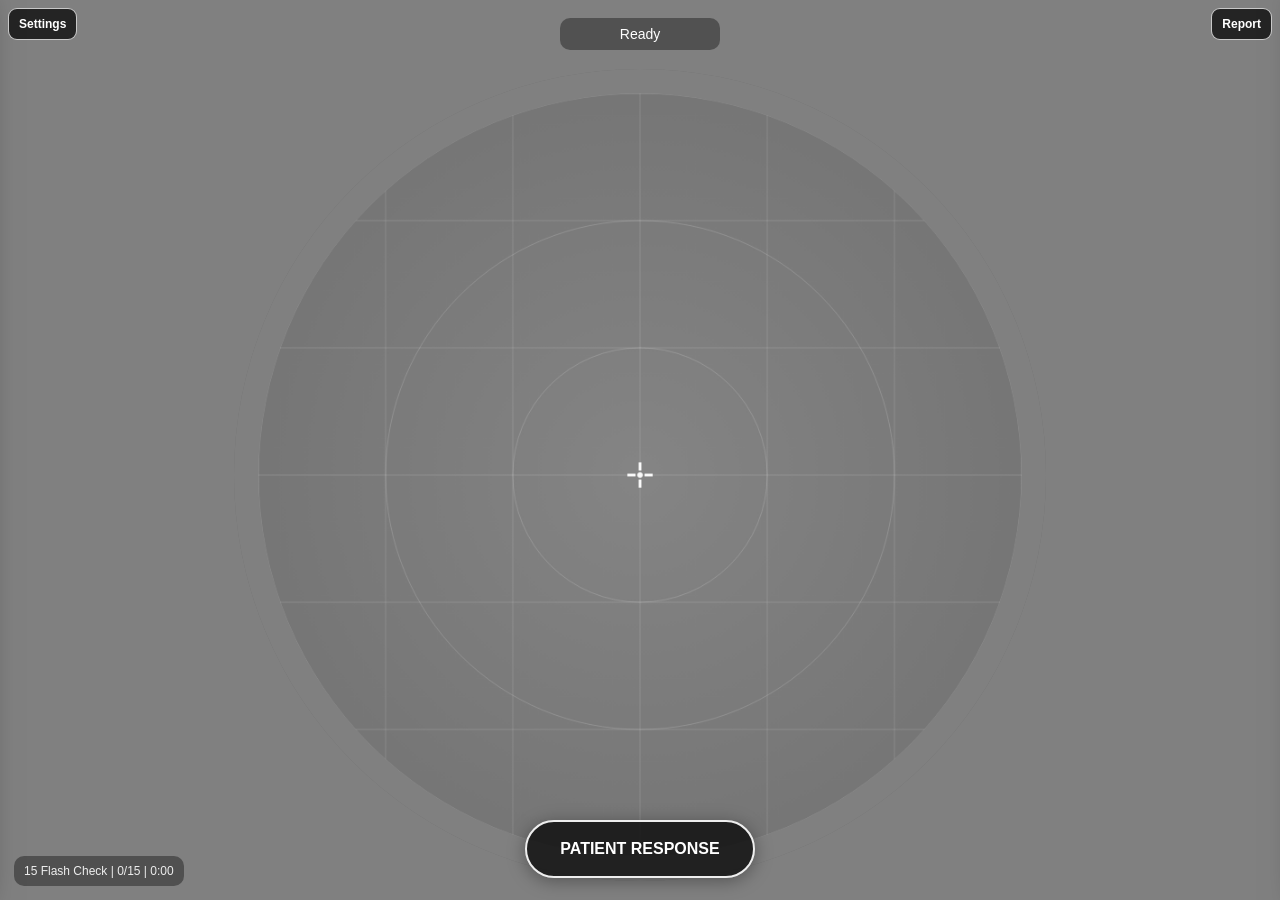
<file: index.html>
<!doctype html>
<html lang="en">
<head>
<meta charset="utf-8">
<meta name="viewport" content="width=device-width,initial-scale=1,viewport-fit=cover,user-scalable=no">
<meta name="apple-mobile-web-app-capable" content="yes">
<meta name="apple-mobile-web-app-title" content="HVF Trainer">
<meta name="apple-mobile-web-app-status-bar-style" content="black-translucent">
<meta name="theme-color" content="#6f6f6f">
<link rel="manifest" href="manifest.json">
<link rel="apple-touch-icon" href="assets/icons/icon-180.png">
<link rel="stylesheet" href="src/styles.css">
<title>HVF Trainer Pro v4.0.0</title>
</head>
<body>
<div id="app">
  <div class="panel" id="leftPanel">
    <button class="panelClose" type="button">Close</button>
    <h1>HVF Trainer Pro</h1>
    <div class="badge">v4.0.0</div>
    <div class="badge">Training / Educational Use Only</div>
    <div class="notice">Not a medical device. Not for diagnosis, screening, treatment decisions, or patient records.</div>

    <h2>Test setup</h2>
    <div class="control"><label>Test pattern</label><select id="pattern">
      <option value="15-check">15 Flash Check</option>
      <option value="24-2">24-2</option><option value="30-2">30-2</option><option value="10-2">10-2</option>
    </select></div>

    <div class="control"><label>Clinical/training point count</label><select id="pointCount">
      <option value="standard">Clinical standard</option>
      <option value="10">10 points</option>
      <option value="20">20 points</option>
      <option value="40">40 points</option>
      <option value="60">60 points</option>
      <option value="80">80 points</option>
      <option value="100">100 points</option>
      <option value="120">120 points</option>
      <option value="140">140 points</option>
    </select></div>

    <div class="grid">
      <div class="control"><label>Eye</label><select id="eye"><option>Right</option><option>Left</option></select></div>
      <div class="control"><label>Strategy</label><select id="strategy"><option value="sita">SITA-like training</option><option value="screen">Screening</option><option value="full">Full-threshold training</option></select></div>
    </div>
    <div class="control"><label>Simulated defect</label><select id="defect">
      <option value="normal">Normal</option><option value="mild_glaucoma">Mild glaucoma: arcuate / nasal step</option>
      <option value="advanced_glaucoma">Advanced glaucoma</option><option value="central">Central scotoma</option>
      <option value="hemianopia">Left hemianopic loss</option><option value="quadrantanopia">Superior quadrantanopic loss</option>
      <option value="rim">Rim / lens artifact</option><option value="random">Unreliable/random</option>
    </select></div>
    <div class="grid">
      <div class="control"><label>Patient age</label><input id="age" type="number" min="10" max="100" value="62"></div>
      <div class="control"><label>Duration</label><select id="duration"><option value="short">Short</option><option value="standard" selected>Standard</option><option value="long">Long</option></select></div>
    </div>

    <h2>Simulation controls</h2>
    <div class="control"><label>Response sensitivity <span id="sensitivityVal">85%</span></label><input id="sensitivity" type="range" min="35" max="100" value="85"></div>
    <div class="control"><label>False-positive tendency <span id="fpTendencyVal">5%</span></label><input id="fpTendency" type="range" min="0" max="35" value="5"></div>
    <div class="control"><label>Fatigue effect <span id="fatigueVal">10%</span></label><input id="fatigue" type="range" min="0" max="60" value="10"></div>
    <div class="grid">
      <div class="control"><label>Flash duration <span id="flashMsVal">200 ms</span></label><input id="flashMs" type="range" min="100" max="500" step="25" value="200"></div>
      <div class="control"><label>Response window <span id="responseWindowVal">900 ms</span></label><input id="responseWindow" type="range" min="500" max="1600" step="50" value="900"></div>
    </div>
    <div class="grid">
      <div class="control"><label>Screen size, inches</label><input id="screenSize" type="number" min="8" max="15" step="0.1" value="12.9"></div>
      <div class="control"><label>Viewing distance, cm</label><input id="distance" type="number" min="20" max="60" value="33"></div>
    </div>
    <label class="small"><input id="autoPatient" type="checkbox"> Auto-patient demonstration mode</label>

    <h2>Run</h2>
    <div class="footerBtns">
      <button class="primary" id="startBtn">Start test</button>
      <button id="pauseBtn" disabled>Pause</button>
      <button class="danger" id="resetBtn">Reset</button>
    </div>
    <p class="small">Keep gaze on the central fixation mark. Respond only when a white stimulus is seen. Use touch, mouse, <span class="kbd">Space</span>, <span class="kbd">Enter</span>, Bluetooth keyboard, or adaptive switch input.</p>
    <p class="small"><a href="docs/user-guide.html">User guide</a> · <a href="docs/ipad-install.html">iPad install guide</a></p>
  </div>

  <div class="fieldWrap" id="fieldWrap">
    <div id="mobileBar"><button id="settingsToggle">Settings</button><button id="reportToggle">Report</button></div>
    <div id="statusOverlay">Ready</div>
    <canvas id="fieldCanvas" width="900" height="900" aria-label="visual field test area"></canvas>
    <button id="responseBtn">PATIENT RESPONSE</button>
    <button id="exitFocusBtn">Exit Focus</button>
    <div id="miniHUD">Ready</div>
  </div>

  <div class="panel right" id="rightPanel">
    <button class="panelClose" type="button">Close</button>
    <h1>Reliability & report</h1>
    <div class="stat"><span>Elapsed</span><b id="elapsed">0:00</b></div>
    <div class="stat"><span>Progress</span><b id="progress">0%</b></div>
    <div class="stat"><span>Stimuli</span><b id="stimCount">0</b></div>
    <div class="stat"><span>Seen</span><b id="seenCount">0</b></div>
    <div class="stat"><span>Fixation losses</span><b id="fixLoss">0 / 0</b></div>
    <div class="stat"><span>False positives</span><b id="falsePos">0 / 0</b></div>
    <div class="stat"><span>False negatives</span><b id="falseNeg">0 / 0</b></div>
    <div class="stat"><span>Mean response time</span><b id="meanRt">—</b></div>
    <div class="stat"><span>Reliability</span><b id="reliability">—</b></div>

    <div class="reportMaps">
      <div class="mapBlock"><h2>Threshold map</h2><canvas id="thresholdMap" class="mapCanvas" width="320" height="320"></canvas></div>
      <div class="mapBlock"><h2>Grayscale</h2><canvas id="grayMap" class="mapCanvas" width="320" height="320"></canvas></div>
      <div class="mapBlock"><h2>Deviation-style map</h2><canvas id="deviationMap" class="mapCanvas" width="320" height="320"></canvas></div>
    </div>

    <h2>Simulated report</h2>
    <div id="report">No test completed.</div>
    <div class="footerBtns" style="margin-top:10px">
      <button id="printBtn">Print / PDF</button>
      <button id="copyBtn">Copy report</button>
      <button id="exportBtn">Download JSON</button>
    </div>
  </div>
</div>
<script src="src/app.js"></script>
</body>
</html>
</file>
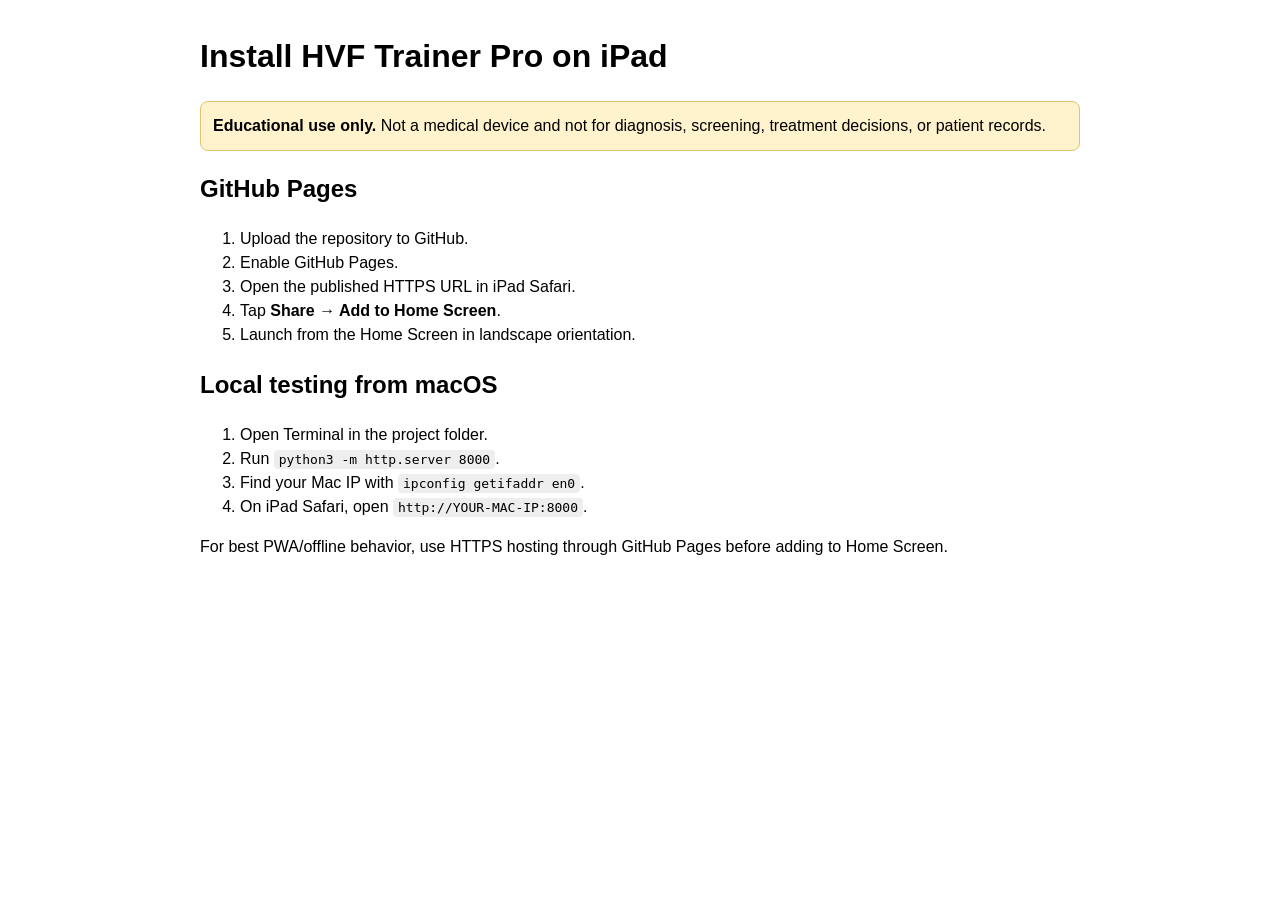
<file: docs/ipad-install.html>
<!doctype html><html lang="en"><head><meta charset="utf-8"><meta name="viewport" content="width=device-width,initial-scale=1">
<title>Install HVF Trainer Pro on iPad</title>
<style>body{font-family:-apple-system,BlinkMacSystemFont,"Segoe UI",sans-serif;max-width:880px;margin:32px auto;padding:0 18px;line-height:1.5}code{background:#eee;padding:2px 5px;border-radius:4px}.warn{background:#fff3cd;border:1px solid #e0c36b;padding:12px;border-radius:8px}</style></head><body>
<h1>Install HVF Trainer Pro on iPad</h1>
<div class="warn"><b>Educational use only.</b> Not a medical device and not for diagnosis, screening, treatment decisions, or patient records.</div>
<h2>GitHub Pages</h2>
<ol><li>Upload the repository to GitHub.</li><li>Enable GitHub Pages.</li><li>Open the published HTTPS URL in iPad Safari.</li><li>Tap <b>Share → Add to Home Screen</b>.</li><li>Launch from the Home Screen in landscape orientation.</li></ol>
<h2>Local testing from macOS</h2>
<ol><li>Open Terminal in the project folder.</li><li>Run <code>python3 -m http.server 8000</code>.</li><li>Find your Mac IP with <code>ipconfig getifaddr en0</code>.</li><li>On iPad Safari, open <code>http://YOUR-MAC-IP:8000</code>.</li></ol>
<p>For best PWA/offline behavior, use HTTPS hosting through GitHub Pages before adding to Home Screen.</p>
</body></html>
</file>
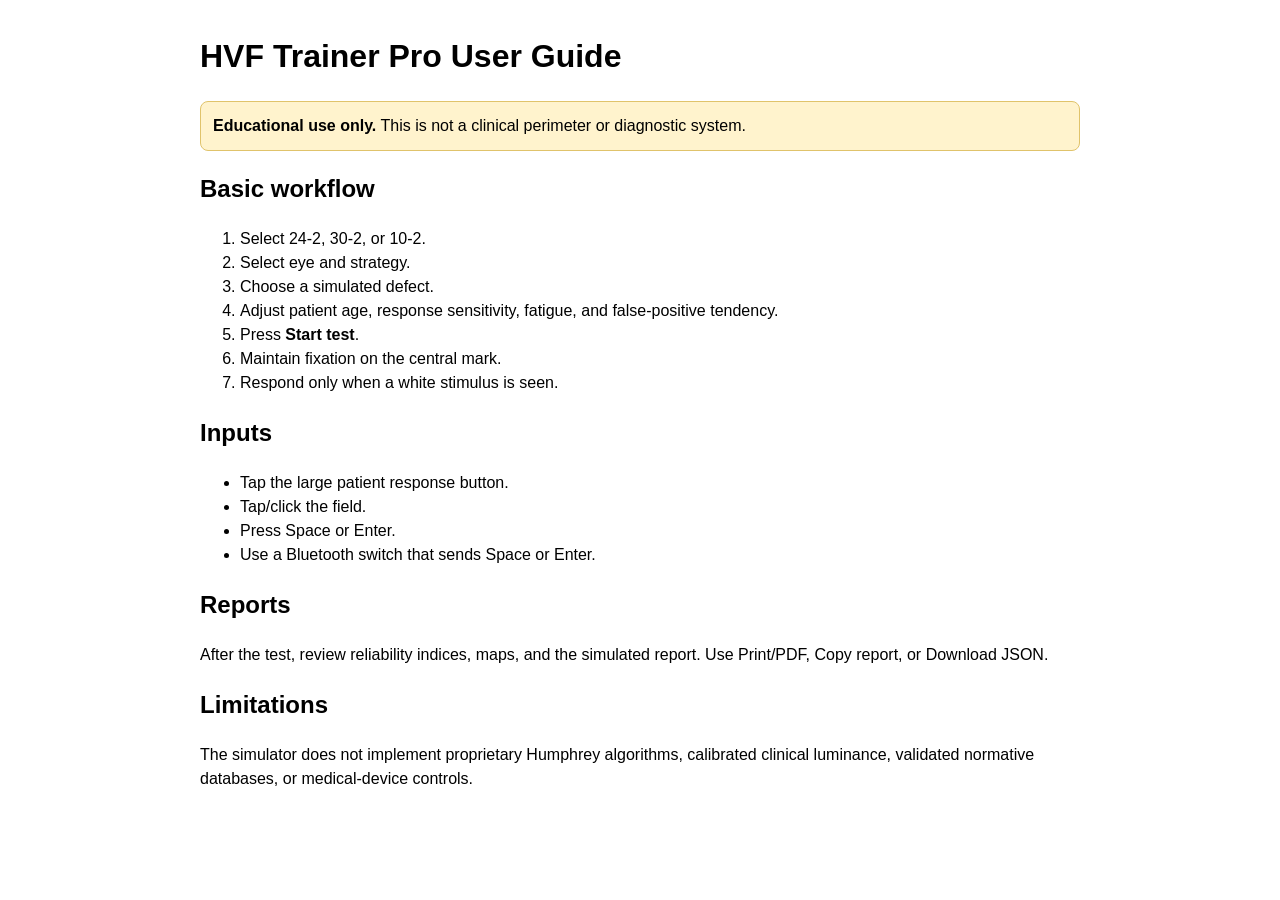
<file: docs/user-guide.html>
<!doctype html><html lang="en"><head><meta charset="utf-8"><meta name="viewport" content="width=device-width,initial-scale=1">
<title>HVF Trainer Pro User Guide</title>
<style>body{font-family:-apple-system,BlinkMacSystemFont,"Segoe UI",sans-serif;max-width:880px;margin:32px auto;padding:0 18px;line-height:1.5}.warn{background:#fff3cd;border:1px solid #e0c36b;padding:12px;border-radius:8px}</style></head><body>
<h1>HVF Trainer Pro User Guide</h1>
<div class="warn"><b>Educational use only.</b> This is not a clinical perimeter or diagnostic system.</div>
<h2>Basic workflow</h2>
<ol><li>Select 24-2, 30-2, or 10-2.</li><li>Select eye and strategy.</li><li>Choose a simulated defect.</li><li>Adjust patient age, response sensitivity, fatigue, and false-positive tendency.</li><li>Press <b>Start test</b>.</li><li>Maintain fixation on the central mark.</li><li>Respond only when a white stimulus is seen.</li></ol>
<h2>Inputs</h2>
<ul><li>Tap the large patient response button.</li><li>Tap/click the field.</li><li>Press Space or Enter.</li><li>Use a Bluetooth switch that sends Space or Enter.</li></ul>
<h2>Reports</h2>
<p>After the test, review reliability indices, maps, and the simulated report. Use Print/PDF, Copy report, or Download JSON.</p>
<h2>Limitations</h2>
<p>The simulator does not implement proprietary Humphrey algorithms, calibrated clinical luminance, validated normative databases, or medical-device controls.</p>
</body></html>
</file>
<file: src/styles.css>
:root{
  --bg:#808080; --bowl:#808080; --panel:#171717; --panel2:#242424; --text:#f6f6f6; --muted:#bdbdbd;
  --line:#444; --accent:#f4f4f4; --ok:#7bd88f; --warn:#ffd166; --bad:#ff7a7a;
}
*{box-sizing:border-box;-webkit-tap-highlight-color:transparent}
html,body{margin:0;height:100%;overflow:hidden;background:var(--bg);font-family:-apple-system,BlinkMacSystemFont,"Segoe UI",Roboto,Helvetica,Arial,sans-serif;color:var(--text)}
button,select,input{font:inherit}
button{border:1px solid #666;background:#323232;color:#fff;border-radius:10px;padding:10px 12px;cursor:pointer}
button.primary{background:#f7f7f7;color:#111;border-color:#fff;font-weight:700}
button.danger{background:#451d1d;border-color:#7b3333}
button:disabled{opacity:.45}
a{color:#fff}
#app{height:100vh;width:100vw;display:grid;grid-template-columns:350px 1fr 360px;background:#777}
.panel{background:linear-gradient(#242424,#151515);border-right:1px solid var(--line);padding:14px;overflow:auto}
.right{border-left:1px solid var(--line);border-right:0}
h1{font-size:19px;margin:0 0 3px}
h2{font-size:15px;margin:16px 0 8px;color:#fff}
h3{font-size:13px;margin:12px 0 6px;color:#ddd}
.small{font-size:12px;color:var(--muted);line-height:1.38}
.badge{display:inline-block;padding:3px 8px;border:1px solid #777;border-radius:999px;font-size:11px;color:#ddd;margin:3px 0}
.notice{border:1px solid #695d2c;background:#302a14;color:#ffe9a2;padding:9px;border-radius:9px;margin:10px 0;font-size:12px}
.grid{display:grid;grid-template-columns:1fr 1fr;gap:8px}
.control{margin-bottom:10px}
label{display:block;font-size:12px;color:#ccc;margin-bottom:4px}
select,input[type=number],input[type=text]{width:100%;background:#101010;border:1px solid #555;color:#fff;border-radius:8px;padding:9px}
input[type=range]{width:100%}
.fieldWrap{position:relative;background:var(--bg);display:flex;align-items:center;justify-content:center;touch-action:none;overflow:hidden}
#fieldCanvas{width:min(100%,calc(100vh*1.15));height:min(100%,calc(100vw*.87));max-width:100%;max-height:100%;background:#808080;border-radius:50%;box-shadow:inset 0 0 92px rgba(0,0,0,.24)}
#responseBtn{position:absolute;bottom:calc(22px + env(safe-area-inset-bottom));left:50%;transform:translateX(-50%);padding:18px 30px;border-radius:999px;border:2px solid #eee;background:rgba(20,20,20,.88);color:white;box-shadow:0 3px 18px rgba(0,0,0,.35);font-weight:800;min-width:230px}
#responseBtn:active{transform:translateX(-50%) scale(.96);background:#111}
#statusOverlay{position:absolute;top:18px;left:50%;transform:translateX(-50%);padding:8px 14px;border-radius:10px;background:rgba(0,0,0,.37);font-size:14px;color:#fff;text-align:center;min-width:160px}
#miniHUD{position:absolute;left:14px;bottom:14px;background:rgba(0,0,0,.38);padding:8px 10px;border-radius:10px;font-size:12px;color:#eee}
.stat{display:flex;justify-content:space-between;border-bottom:1px solid #333;padding:6px 0;font-size:13px;gap:10px}
.stat b{font-variant-numeric:tabular-nums;text-align:right}
.mapCanvas{width:100%;aspect-ratio:1;border:1px solid #555;background:#eee;border-radius:6px;margin:8px 0}
#report{font-size:12px;line-height:1.35;white-space:pre-wrap}
.footerBtns{display:flex;gap:8px;flex-wrap:wrap}
#mobileBar{position:absolute;z-index:9;left:10px;right:10px;top:10px;display:none;justify-content:space-between;pointer-events:none}
#mobileBar button{pointer-events:auto;background:rgba(0,0,0,.55)}
.kbd{display:inline-block;border:1px solid #777;border-bottom-width:2px;border-radius:5px;padding:1px 5px;background:#222;color:#eee}
@media(max-width:1050px){
 #app{grid-template-columns:1fr}
 .panel,.right{position:absolute;z-index:5;top:0;bottom:0;width:min(88vw,360px);transform:translateX(-103%);transition:.2s;box-shadow:0 0 30px #000}
 .right{right:0;transform:translateX(103%)}
 .panel.open{transform:translateX(0)}
 .right.open{transform:translateX(0)}
 #mobileBar{display:flex}
}
@media print{
 body{overflow:visible;background:white;color:black}
 #app{display:block;background:white;height:auto}
 .panel,.fieldWrap,#mobileBar,#responseBtn,#statusOverlay,#miniHUD{display:none!important}
 .right{display:block;position:static;transform:none!important;width:auto;background:white;color:black;border:0}
 .right *{color:black!important}
 button{display:none}
}

/* v2.3 safe iPad layout: no destructive panel hiding */
:root { --toolbar-h: 50px; }
html, body, #app { height: 100dvh !important; overflow: hidden !important; }

/* Main app is always a single full-screen test stage. Panels are overlays. */
#app {
  display: block !important;
  position: relative !important;
  width: 100dvw !important;
  height: 100dvh !important;
  background: #808080 !important;
}

.fieldWrap {
  position: absolute !important;
  inset: 0 !important;
  width: 100dvw !important;
  height: 100dvh !important;
  display: flex !important;
  align-items: center !important;
  justify-content: center !important;
  background: #808080 !important;
  overflow: hidden !important;
}

/* True circular bowl: square CSS box, never stretched. */
#fieldCanvas {
  display: block !important;
  width: min(calc(100dvw - 24px), calc(100dvh - 86px)) !important;
  height: min(calc(100dvw - 24px), calc(100dvh - 86px)) !important;
  max-width: calc(100dvw - 24px) !important;
  max-height: calc(100dvh - 86px) !important;
  aspect-ratio: 1 / 1 !important;
  border-radius: 50% !important;
  margin-top: var(--toolbar-h) !important;
}

/* Persistent toolbar always remains visible and provides return path. */
#mobileBar {
  position: fixed !important;
  z-index: 1000 !important;
  left: 8px !important;
  right: 8px !important;
  top: calc(8px + env(safe-area-inset-top)) !important;
  display: flex !important;
  justify-content: space-between !important;
  gap: 6px !important;
  pointer-events: auto !important;
}
#mobileBar .group { display: flex !important; gap: 6px !important; pointer-events: auto !important; }
#mobileBar button {
  display: inline-block !important;
  background: rgba(0,0,0,.72) !important;
  color: white !important;
  border: 1px solid rgba(255,255,255,.75) !important;
  padding: 8px 10px !important;
  border-radius: 9px !important;
  font-size: 12px !important;
  font-weight: 700 !important;
}

/* Side panels are overlays, never layout columns. */
.panel, .right {
  position: fixed !important;
  z-index: 900 !important;
  top: 0 !important;
  bottom: 0 !important;
  width: min(88dvw, 360px) !important;
  max-width: 360px !important;
  height: 100dvh !important;
  max-height: 100dvh !important;
  overflow-y: auto !important;
  -webkit-overflow-scrolling: touch !important;
  padding: calc(58px + env(safe-area-inset-top)) 12px calc(16px + env(safe-area-inset-bottom)) !important;
  box-shadow: 0 0 30px rgba(0,0,0,.55) !important;
  transition: transform .18s ease !important;
}
#leftPanel {
  left: 0 !important;
  transform: translateX(-105%) !important;
}
#rightPanel {
  right: 0 !important;
  transform: translateX(105%) !important;
}
#leftPanel.open { transform: translateX(0) !important; }
#rightPanel.open { transform: translateX(0) !important; }

/* Close buttons added to panels. */
.panelClose {
  position: fixed !important;
  top: calc(10px + env(safe-area-inset-top)) !important;
  z-index: 950 !important;
  background: rgba(0,0,0,.75) !important;
  border: 1px solid rgba(255,255,255,.7) !important;
  color: white !important;
  border-radius: 9px !important;
  padding: 8px 10px !important;
  font-size: 12px !important;
  font-weight: 800 !important;
}
#leftPanel .panelClose { right: 10px !important; }
#rightPanel .panelClose { left: 10px !important; }

/* Compact report panel content. */
.right h1 { font-size: 16px !important; margin: 0 0 2px !important; }
.right h2 { margin: 8px 0 4px !important; font-size: 13px !important; }
.right .stat { padding: 3px 0 !important; font-size: 11.5px !important; }
.right .mapCanvas {
  width: 31% !important;
  max-width: 105px !important;
  height: auto !important;
  aspect-ratio: 1 / 1 !important;
  display: inline-block !important;
  margin: 3px 3px 5px 0 !important;
  vertical-align: top !important;
}
.right #report {
  font-size: 10.5px !important;
  line-height: 1.22 !important;
  max-height: 24dvh !important;
  overflow: auto !important;
  border: 1px solid #444 !important;
  border-radius: 6px !important;
  padding: 6px !important;
  background: rgba(0,0,0,.18) !important;
}

/* Obsolete focus/exit controls are hidden; Test View replaces Focus. */
#exitFocusBtn { display: none !important; }
body.focus-mode #leftPanel, body.focus-mode #rightPanel { display: block !important; }
body.focus-mode #app { display: block !important; }

/* On desktop, still use safe overlay behavior for consistency. */
@media(min-width:1051px){
  #fieldCanvas {
    width: min(calc(100dvw - 34px), calc(100dvh - 88px)) !important;
    height: min(calc(100dvw - 34px), calc(100dvh - 88px)) !important;
  }
}

/* v2.4 independent panels */
#leftPanel.open { transform: translateX(0) !important; }
#rightPanel.open { transform: translateX(0) !important; }
#leftPanel:not(.open) { transform: translateX(-105%) !important; }
#rightPanel:not(.open) { transform: translateX(105%) !important; }

/* Keep both panels usable if both are open on wider screens */
@media(min-width:760px){
  #leftPanel.open { width: min(44dvw, 360px) !important; }
  #rightPanel.open { width: min(44dvw, 360px) !important; }
}

/* On narrow portrait screens, panels still overlay from their own sides independently */

/* v2.5 report panel fixes: plots are normal square maps, not circular bowls */
#rightPanel {
  background: linear-gradient(#242424,#151515) !important;
  color: #f6f6f6 !important;
}
#rightPanel .reportMaps {
  display: grid !important;
  grid-template-columns: 1fr !important;
  gap: 8px !important;
  margin: 8px 0 !important;
}
#rightPanel .mapBlock {
  border: 1px solid #484848 !important;
  border-radius: 8px !important;
  padding: 6px !important;
  background: rgba(255,255,255,.06) !important;
}
#rightPanel .mapBlock h2 {
  margin: 0 0 5px !important;
  font-size: 12px !important;
}
#rightPanel .mapCanvas,
#thresholdMap,
#grayMap,
#deviationMap {
  display: block !important;
  width: min(100%, 240px) !important;
  max-width: 240px !important;
  height: auto !important;
  aspect-ratio: 1 / 1 !important;
  border-radius: 6px !important;
  border: 1px solid #666 !important;
  background: #fff !important;
  margin: 0 auto !important;
  box-shadow: none !important;
}
#rightPanel #report {
  display: block !important;
  min-height: 110px !important;
  max-height: 26dvh !important;
  overflow-y: auto !important;
  font-size: 10.5px !important;
  line-height: 1.25 !important;
  white-space: pre-wrap !important;
  background: rgba(0,0,0,.24) !important;
  border: 1px solid #555 !important;
  border-radius: 8px !important;
  padding: 7px !important;
}
#rightPanel .stat {
  font-size: 12px !important;
  padding: 4px 0 !important;
}
@media(min-width:1000px){
  #rightPanel { width: min(36dvw, 420px) !important; max-width: 420px !important; }
  #rightPanel .reportMaps { grid-template-columns: 1fr 1fr 1fr !important; }
  #rightPanel .mapCanvas,
  #thresholdMap,
  #grayMap,
  #deviationMap {
    width: min(100%, 112px) !important;
    max-width: 112px !important;
  }
}

/* v2.9 Print/PDF report fix */
@media print {
  @page {
    size: letter portrait;
    margin: 0.45in;
  }

  html, body {
    height: auto !important;
    overflow: visible !important;
    background: white !important;
    color: black !important;
  }

  #app {
    display: block !important;
    height: auto !important;
    width: auto !important;
    background: white !important;
  }

  /* Hide simulator/test field and controls when printing */
  .fieldWrap,
  #leftPanel,
  #mobileBar,
  #responseBtn,
  #statusOverlay,
  #miniHUD,
  #exitFocusBtn,
  .panelClose,
  .footerBtns,
  button {
    display: none !important;
  }

  /* Force report panel to be the printable document */
  #rightPanel {
    display: block !important;
    position: static !important;
    transform: none !important;
    width: auto !important;
    max-width: none !important;
    height: auto !important;
    max-height: none !important;
    overflow: visible !important;
    background: white !important;
    color: black !important;
    border: 0 !important;
    box-shadow: none !important;
    padding: 0 !important;
  }

  #rightPanel * {
    color: black !important;
  }

  #rightPanel h1 {
    font-size: 18pt !important;
    margin: 0 0 8pt !important;
  }

  #rightPanel h2 {
    font-size: 11pt !important;
    margin: 10pt 0 4pt !important;
  }

  #rightPanel .stat {
    font-size: 10pt !important;
    padding: 2pt 0 !important;
    border-bottom: 1px solid #ccc !important;
    page-break-inside: avoid !important;
  }

  #rightPanel .reportMaps {
    display: grid !important;
    grid-template-columns: 1fr 1fr 1fr !important;
    gap: 10pt !important;
    margin: 10pt 0 !important;
    page-break-inside: avoid !important;
  }

  #rightPanel .mapBlock {
    display: block !important;
    border: 1px solid #999 !important;
    background: white !important;
    padding: 5pt !important;
    border-radius: 0 !important;
    page-break-inside: avoid !important;
  }

  #rightPanel .mapCanvas,
  #thresholdMap,
  #grayMap,
  #deviationMap {
    display: block !important;
    width: 1.75in !important;
    max-width: 1.75in !important;
    height: 1.75in !important;
    max-height: 1.75in !important;
    aspect-ratio: 1 / 1 !important;
    border: 1px solid #777 !important;
    border-radius: 0 !important;
    background: white !important;
    margin: 0 auto !important;
  }

  #rightPanel #report {
    display: block !important;
    min-height: 0 !important;
    max-height: none !important;
    height: auto !important;
    overflow: visible !important;
    white-space: pre-wrap !important;
    font-family: Menlo, Consolas, monospace !important;
    font-size: 9pt !important;
    line-height: 1.25 !important;
    border: 1px solid #aaa !important;
    background: white !important;
    padding: 8pt !important;
    margin-top: 8pt !important;
  }
}

/* v4.0 point-count selector */
#pointCount {
  border-color: #777 !important;
}
</file>
